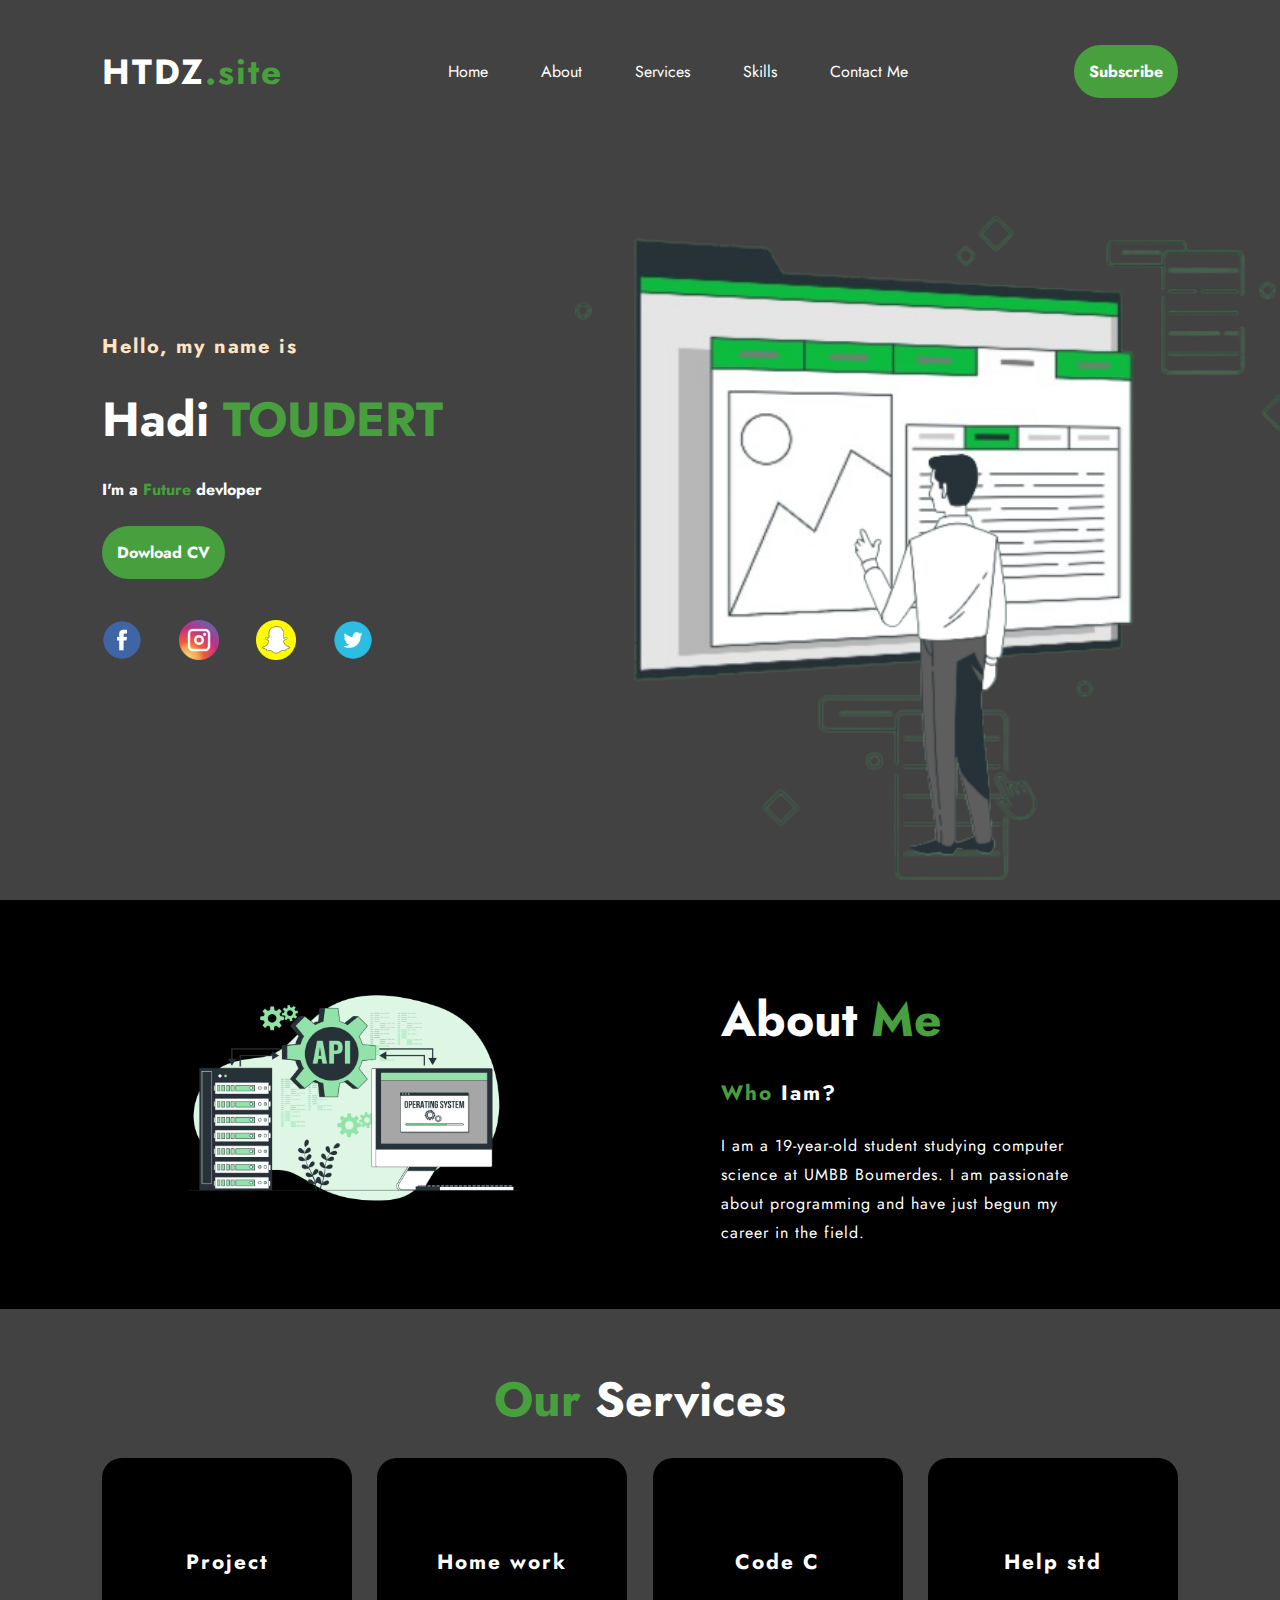
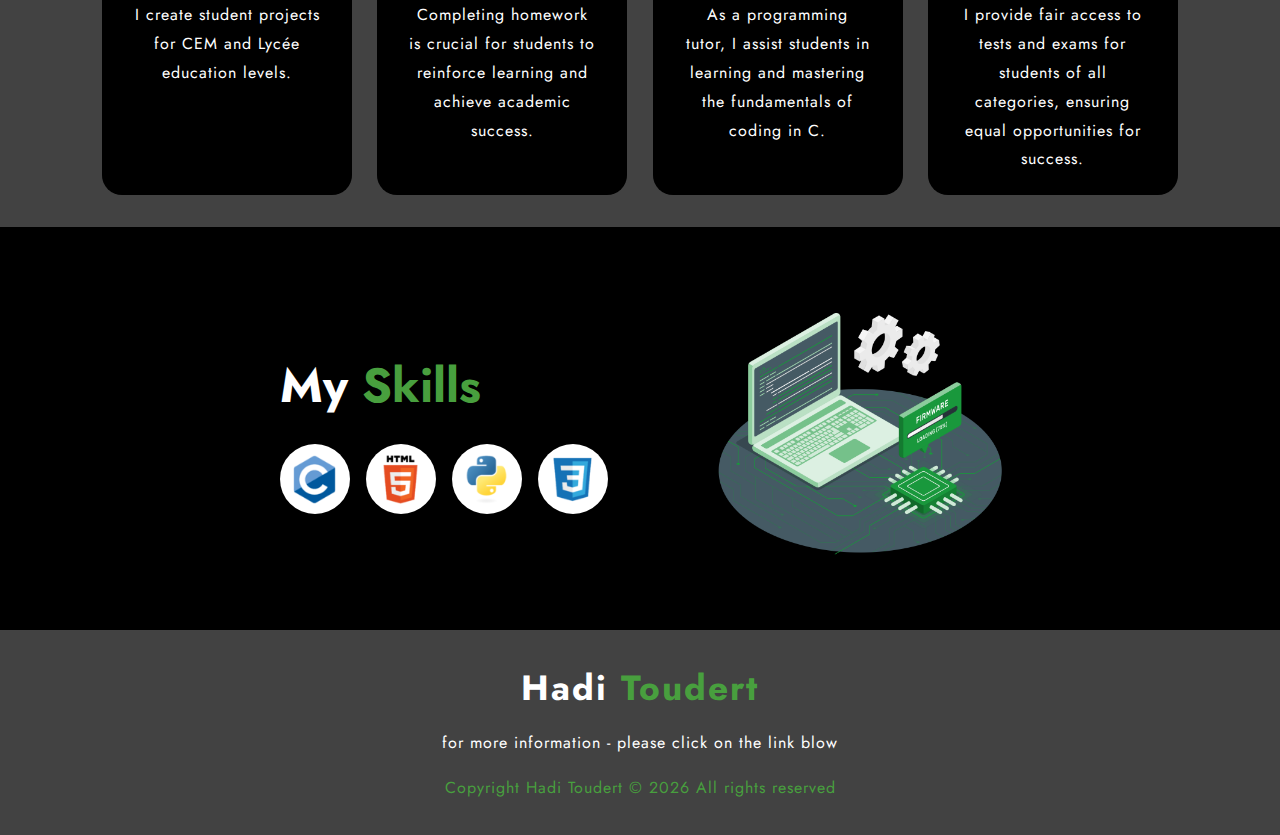
<file: index.html>
<!DOCTYPE html>
<html lang="en">
<head>
	<meta charset="UTF-8">
	<meta http-equiv="X-UA-Compatible" content="IE=edge">
	<meta name="viewport" content="width=device-width, initial-scale=1.0">
	<title>HTDZ</title>
    <meta name="description" content="hello to my first site web!! ">
    <meta name="keywords" content="HTDZ, hadi toudert, hadi-toudert, HADI TOUDERT">
    <link rel="stylesheet" href="css/style.css">
    <link rel="icon" href="icons/myico.ico" />
    <link href="https://fonts.googleapis.com/css2?family=Josefin+Slab&family=Jost:wght@100;200;300;400;500;600;700;800;900&display=swap" rel="stylesheet">
    <link rel="stylesheet" href="https://cdnjs.cloudflare.com/ajax/libs/font-awesome/6.4.0/css/all.min.css" integrity="sha512-iecdLmaskl7CVkqkXNQ/ZH/XLlvWZOJyj7Yy7tcenmpD1ypASozpmT/E0iPtmFIB46ZmdtAc9eNBvH0H/ZpiBw==" crossorigin="anonymous" referrerpolicy="no-referrer" />
</head>
<body>
    <section class="home">
        <nav>
            <h2>HTDZ<span>.site</span></h2>
            <ul id="actions">
                <li><a href="#">Home</a></li>
                <li><a href="#about">About</a></li>
                <li><a href="#services">Services</a></li>
                <li><a href="#skills">Skills</a></li>
                <li><a href="contact.html">Contact Me</a></li>
            </ul>

            <a href="#" class="btn">Subscribe</a>
        
            <button id="menu">
                <span></span>
                <span></span>
                <span></span>
            </button>
        </nav>
        <div class="content">
            <div class="container-texts">
                <h4>Hello, my name is</h4>
                <h1>Hadi <span>TOUDERT</span></h1>
                <h3>I'm a <span>Future </span>devloper</h3>
                <a href="#" class="btn">Dowload CV</a>

                <div class="social">
                    <a href="https://www.facebook.com/hadi.jsk.31/" target="_blank"><img src="image/facebook_icon-icons.com_59205 (1).png" alt=""></a>
                    <a href="https://www.instagram.com/hadi__tdrt/"target="_blank"><img src="image/insta.png" alt=""></a>
                    <a href="https://www.snapchat.com/add/t.hadi0103?share_id=_jHaYsQihtI&locale=fr-FR"target="_blank"><img src="image/snap.png" alt=""></a>
                    <a href="https://twitter.com/ToudertHadi"target="_blank"><img src="image/twit.png" alt=""></a>
                </div>
            </div>
            <div class="container-imags">
                <img src="image/first.png" alt="" class="shape">
                <img src="image/secnd.png" alt="" class="pic">
            </div>
        </div>
    </section>

     <section id = "about" class="about">
        <div class="container-imags">
            <img src="image/Application programming interface-bro.png" alt="">
        </div>
        <div class="container-texts">
            <h1>About <span>Me</span></h1>
           <h5> <span>Who </span>Iam?</h5>
           <p>
            I am a 19-year-old student studying computer science at UMBB Boumerdes. I am passionate about programming and have just begun my career in the field.
           </p>
        </div>
    </section>

    <section id="services" class="services">
        <h1 class="text-center"><span>Our </span>Services</h1>
        <div class="box">
            <div class="card">
              <i class="fa-regular fa-pen-to-square"></i>
              <h5>Project</h5>
              <div class="par">
                <p>I create student projects for CEM and Lycée education levels.</p>
              </div>
            </div>
            <div class="card">
                <i class="fa-solid fa-graduation-cap"></i>
                <h5>Home work</h5>
                <div class="par">
                  <p>Completing homework is crucial for students to reinforce learning and achieve academic success.</p>
                </div>
              </div>
              <div class="card">
                <i class="fa-sharp fa-solid fa-code"></i>
                <h5>Code C</h5>
                <div class="par">
                  <p>As a programming tutor, I assist students in learning and mastering the fundamentals of coding in C.</p>
                </div>
              </div>
              <div class="card">
                <i class="fa-solid fa-list-check"></i>
                <h5>Help std</h5>
                <div class="par">
                  <p>I provide fair access to tests and exams for students of all categories, ensuring equal opportunities for success.</p>
                </div>
              </div>
        </div>
    </section>

   <section id="skills" class="skills">
        <div class="container skills">
            <div class="container-child">
                <h1>My <span>Skills <span> </span></h1>
                <div class="content-skills">
                    <div class="skill"><img src="image/c_original_logo_icon_146611.png" alt=""></div>
                    <div class="skill"><img src="image/html_original_wordmark_logo_icon_146478.png" alt=""></div>
                    <div class="skill"><img src="image/python_original_logo_icon_146381.png" alt=""></div>
                    <div class="skill"><img src="image/file_type_css_icon_130661.png" alt=""></div>
                </div>
            </div>
        </div>
        <div class="container-imags">
            <img src="image/had.png" alt="">
        </div>
    
    </section> 

    <footer>
        <div class="content-footer">
            <h2>Hadi <span>Toudert</span></h2>
            <p>
                 for more information - please click on the link blow
             </p>
            <p class="end">Copyright Hadi Toudert &copy; <span id="cp-year"></span> All rights reserved</p>
        </div>
    </footer>

  <script src="js/script.js"></script>
 </body>
</html>
</file>
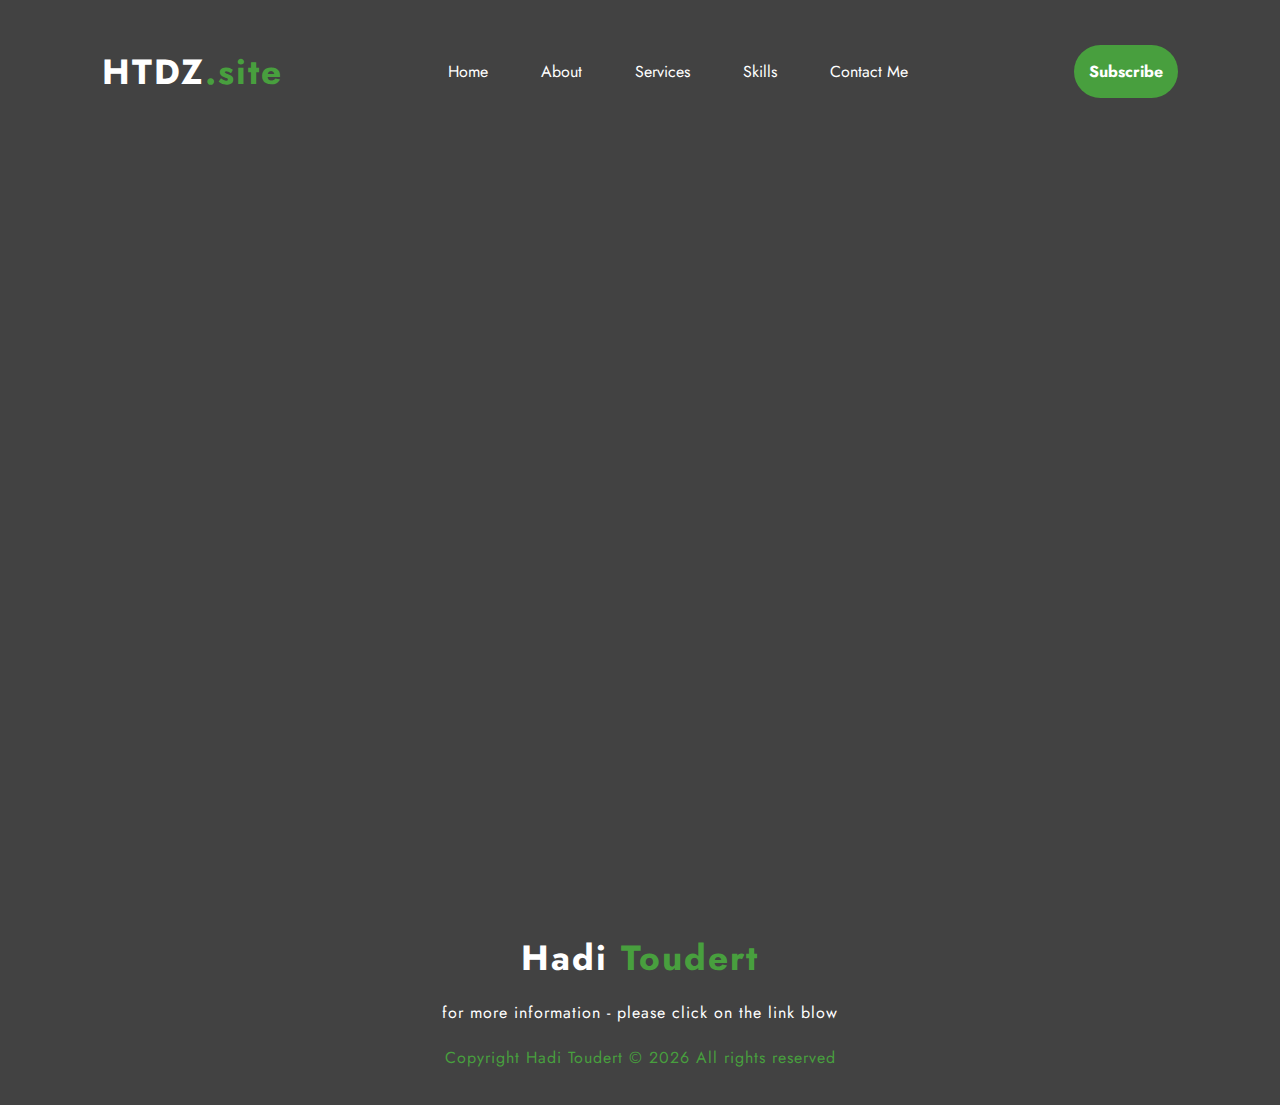
<file: contact.html>
<!DOCTYPE html>
<html lang="en">
<head>
	<meta charset="UTF-8">
	<meta http-equiv="X-UA-Compatible" content="IE=edge">
	<meta name="viewport" content="width=device-width, initial-scale=1.0">
	<title>HTDZ</title>
    <meta name="description" content="hello to my first site web!! ">
    <meta name="keywords" content="HTDZ, hadi toudert, hadi-toudert, HADI TOUDERT">
    <link rel="stylesheet" href="css/style.css">
    <link rel="icon" href="icons/myico.ico" />
    <link href="https://fonts.googleapis.com/css2?family=Josefin+Slab&family=Jost:wght@100;200;300;400;500;600;700;800;900&display=swap" rel="stylesheet">
    <link rel="stylesheet" href="https://cdnjs.cloudflare.com/ajax/libs/font-awesome/6.4.0/css/all.min.css" integrity="sha512-iecdLmaskl7CVkqkXNQ/ZH/XLlvWZOJyj7Yy7tcenmpD1ypASozpmT/E0iPtmFIB46ZmdtAc9eNBvH0H/ZpiBw==" crossorigin="anonymous" referrerpolicy="no-referrer" />
</head>
<body>
    <section class="home">
        <nav>
            <h2>HTDZ<span>.site</span></h2>
            <ul id="actions">
                <li><a href="index.html">Home</a></li>
                <li><a href="index.html#about">About</a></li>
                <li><a href="index.html#services">Services</a></li>
                <li><a href="index.html#skills">Skills</a></li>
                <li><a href="#">Contact Me</a></li>
            </ul>

            <a href="#" class="btn">Subscribe</a>
        
            <button id="menu">
                <span></span>
                <span></span>
                <span></span>
            </button>
        </nav>
    </section>

    <footer>
        <div class="content-footer">
            <h2>Hadi <span>Toudert</span></h2>
            <p>
                 for more information - please click on the link blow
             </p>
            <p class="end">Copyright Hadi Toudert &copy; <span id="cp-year"></span> All rights reserved</p>
        </div>
    </footer>

  <script src="js/script.js"></script>
 </body>
</html>
</file>
<file: css/style.css>
:root{
   --primaryColor: #424242;
   --secondaryColor: #489F3E;
   --lightColor:#ffffff;
   --bgColor-1: #424242;
   --bgColor-2: #000000;
   --padding: 8%; 
}

*{
    margin: 0;
    padding: 0;
    box-sizing: border-box;
}
html{
    font-family: 'Josefin Slab', serif;
font-family: 'Jost', sans-serif;
font-size: 16px;
color: var(--lightColor);
}



span{
    color: var(--secondaryColor);
}

h2{
    font-size: 2.2rem;
    letter-spacing: 0.12rem;
    cursor: pointer;
}

h5{
    font-size: 1.3rem;
    margin-bottom: 1.5rem;
    letter-spacing: 2px;
}

p{
    color: var(bisque);
    letter-spacing: 1px;
    line-height: 1.8rem;
    font-size: 1rem;
}

.home{
    width: 100%;
    height: 100vh;
    background-color: var(--bgColor-1);
    display: flex;
    flex-direction: column;
}

nav {

    padding-top: 2.8rem;
    padding-left: var(--padding);
    padding-right: var(--padding);
    display: flex;
    justify-content: space-between;
    align-items: center;
}

nav ul li {
    list-style-type: none;
    display: inline-block;
    margin: 0.8rem 1.5rem;

}

nav ul li a{
    color: var(--lightColor);
    text-decoration: none;
    text-transform: capitalize;
    transition: 0.4s;
}

nav ul li a:hover{
    color: var(--secondaryColor);
}

.btn{
    background-color: var(--secondaryColor);
    color: var(--lightColor);
    text-decoration: none;
    font-weight: bold;
    padding: 0.81rem;
    border-radius: 30px;
    border: 2px solid transparent;
    transition: 0.4s;
}

.btn:hover{
    background-color: transparent;
    border: 2px solid var(--bgColor-1);
}

.content{
    flex-grow: 1;
    padding: 0 var(--padding);
    display: flex;
    align-items: center;
    justify-content: space-between;
}

.container-texts{
    position: relative;
}

h1{
    font-size: 3rem;
    margin: 1.5rem 0;
}

h3{
    font-size: 1.0rem;
    margin-bottom: 2.5rem;
}

h4{
    font-size: 1.25rem;
    letter-spacing: 0.12rem;
    color: bisque;
}



.social{
    margin-top: 3.5rem;
}

.social a {
    text-decoration: none;
}

.social img{
    margin-right: 2rem;
    width: 2.5rem;
    transition: 0.4s;
}

.social img:hover{
    transform: scale(1.2);
}

.home .container-imags{
    width: 45%;
    height: 90%;
    position: relative;
    align-self: flex-end;
}

.home .container-imags img{
    position: absolute;
    bottom: 0%;
    height: 100%;
    left: 50%;
    transform: translateX(-50%);
    transition: bottom 1s, left 1s;
}

.home .container-imags:hover .shape{
    bottom: 40px;
}

.home .container-imags:hover .pic{
    left: 45%;
}
.about{
    background-color: var(--bgColor-2);
    padding: 2rem var(--padding);
    display: flex;
    align-items: center;
    justify-content: space-around;
}

.about .container-imags{
    width: 35%;
}

.about .container-imags img{
    width: 90%;
}

.about .container-texts{
    width: 35%;
}

.services{
    background-color: var(--bgColor-1);
    padding: 2rem var(--padding);
}

.text-center{
    text-align: center;
}

.box{
    display: flex;
    justify-content: space-between;
    flex-wrap: wrap;
    gap: 1rem;
}
.card{
    width: 250px;
    background-color: var(--bgColor-2);
    border-radius: 20px;
    padding: 1.3rem 2rem;
    text-align: center;
}

.card i{
    font-size: 3.00rem;
    text-align: center;
    color: var(--secondaryColor);
    margin: 2rem;
}

.skills{
    background-color: var(--bgColor-2);
    padding: 3rem var(--padding);
    display: flex;
    align-items: center;
    justify-content: center;
    flex-wrap: nowrap;
    flex-direction: row;
    align-content: center;
}

.skills .container-imags{
    width: 35%;
}

.skills .container-imags img{
    width: 80%;
}

.skills .container-skills{
   width: 40%; 
}

.content-skills{
    display: flex;
    flex-wrap: wrap;
    flex-direction: row;
}

.skill{
    width: 70px;
    height: 70px;
    background-color: var(--lightColor);
    border-radius: 50%;
    margin: 0 1rem 1rem 0;
    display: flex;
    align-items: center;
    justify-content: center;
}

.skill img{
    width: 70%;
}

footer{
    padding: 2rem var(--padding);
    background-color: var(--bgColor-1);
}

footer .content-footer{
    display: flex;
    flex-direction: column;
    align-items: center;
    justify-content: center;
}

footer .content-footer p{
    color: var(--lightColor);
    text-align: center;
    width: 500px;
    margin-top: 1rem;
}

footer .content-footer .end{
    color: var(--secondaryColor);
    margin-top: 1rem;
}

/*----------------------------------------
*----------------- MEDIA QUERIES
----------------------------------------*/

#menu{
    display: none;
    position: relative;
    appearance: none;
    border: none;
    outline: none;
    background: none;
    cursor: pointer;
    user-select: none;
}

#menu span{
    display: block;
    width: 33px;
    height: 4px;
    background-color: var(--lightColor);
    border-radius: 6px;
    transform-origin: 0 0;
    transition: 0.4s;
    margin-bottom: 5px;
}

#menu.is-active span:nth-child(1) {
    transform: translate(0px, -2px) rotate(45deg);
}

#menu.is-active span:nth-child(2){
    opacity: 0;
    transform: translate(15px);
}

#menu.is-active span:nth-child(3){
    transform: translate(-3px, 3px) rotate(-45deg);
}

#menu.is-active span {
    background-color: var(--secondaryColor);
}
/*----------------------------------------
*----------------- MEDIA QUERIES
----------------------------------------*/

@media screen and (max-width: 575px) {
:root{
    --padding: 1.5rem;
 }   
html{
    font-size: 13px;
}

.home .container-imags{
display: none;
}

nav{
    position: fixed;
    top: 0;
    left: 0;
    right: 0;
    height: 82px;
    padding-top: 0;
    background-color: var(--bgColor-2);
    border-bottom: 1px solid var(--bgColor-1);
    z-index: 100;
}

nav > a {
    display: none;
}

nav ul {
    display: none;
    position: fixed;
    top: 0;
    left: 0;
    width: 100vw;
    height: 100vh;
    background: var(--bgColor-2);
}

nav ul.is-active{
    display: block;
}

nav ul li {
    display: block;
    text-align: center;
    margin: 50px;

}

.container-texts{
    bottom: 0em;
}

.social{
    margin-top: 70px;
}

h3{
    margin-bottom: 70px;
}
#menu{
    display: block;
}

.about .container-imags{
    display: none;
}

.about .container-texts{
    width: 100%;
}

.box{
    justify-content: center;
    flex-wrap: wrap;
    gap: 1rem;
}

.skills .container-imags{
    display: none;
}

.skills .container-imags{
    width: 100%;
    display: flex;
    align-items: center;
    justify-content: center;
    flex-direction: column;
}

.skills .container-imags.content-skills{
    margin-top: 2rem;
    align-items: center;
    justify-content: center;
}

.skill{
    width: 80px;
    height: 80px;
}

footer .content-footer p{
    width: 100%;
}

}

@media screen and (min-width: 576px) and (max-width:767px) {
    :root{
        --padding: 1.5rem;
     }   
    html{
        font-size: 13px;
    }
    
    .home .container-imags{
    display: none;
    }

    .content{
        padding-top: 82px;
    }
   
    nav{
        position: fixed;
        top: 0;
        left: 0;
        right: 0;
        height: 82px;
        padding-top: 0;
        background-color: var(--bgColor-2);
        border-bottom: 1px solid var(--bgColor-1);
        z-index: 100;
    }
    
    nav > a {
        display: none;
    }
    
    nav ul {
        display: none;
        position: fixed;
        top: 0;
        left: 0;
        width: 100vw;
        height: 100vh;
        background: var(--bgColor-2);
    }
    
    nav ul.is-active{
        display: block;
    }
    
    nav ul li {
        display: block;
        text-align: center;
        margin: 50px;
    
    }
    
    .container-texts{
        bottom: 0em;
    }
    
    .social{
        margin-top: 30px;
    }
    
    h3{
        margin-bottom: 30px;
    }
    #menu{
        display: block;
    }
    
    .about .container-imags{
        display: none;
    }
    
    .about .container-texts{
        width: 100%;
    }
    
    .box{
        justify-content: center;
        flex-wrap: wrap;
        gap: 1rem;
    }
    
    .skills .container-imags{
        display: none;
    }
    
    .skills .container-imags{
        width: 100%;
        display: flex;
        align-items: center;
        justify-content: center;
        flex-direction: column;
    }
    
    .skills .container-imags.content-skills{
        margin-top: 2rem;
        align-items: center;
        justify-content: center;
    }
    
    .skill{
        width: 80px;
        height: 80px;
    }
    
    footer .content-footer p{
        width: 100%;
    }
    
    }

@media screen and (min-width: 768px) and (max-width:991px) {
    :root{
        --padding: 1.5rem;
     }   
    html{
        font-size: 13px;
    }
    
    .home .container-imags{
    display: none;
    }
    
    nav{
        position: fixed;
        top: 0;
        left: 0;
        right: 0;
        height: 82px;
        padding-top: 0;
        background-color: var(--bgColor-2);
        border-bottom: 1px solid var(--bgColor-1);
        z-index: 100;
    }
    
    nav > a {
        display: none;
    }
    
    nav ul {
        display: none;
        position: fixed;
        top: 0;
        left: 0;
        width: 100vw;
        height: 100vh;
        background: var(--bgColor-2);
    }
    
    nav ul.is-active{
        display: block;
    }
    
    nav ul li {
        display: block;
        text-align: center;
        margin: 50px;
    
    }
    
    .container-texts{
        bottom: 0em;
    }
    
    .social{
        margin-top: 70px;
    }
    
    h3{
        margin-bottom: 70px;
    }
    #menu{
        display: block;
    }
    
    .about .container-imags{
        display: none;
    }
    
    .about .container-texts{
        width: 100%;
    }
    
    .box{
        justify-content: center;
        flex-wrap: wrap;
        gap: 1rem;
    }
    
    .skills .container-imags{
        display: none;
    }
    
    .skills .container-imags{
        width: 100%;
        display: flex;
        align-items: center;
        justify-content: center;
        flex-direction: column;
    }
    
    .skills .container-imags.content-skills{
        margin-top: 2rem;
        align-items: center;
        justify-content: center;
    }
    
    .skill{
        width: 80px;
        height: 80px;
    }
    
    footer .content-footer p{
        width: 100%;
    }
    
    }

@media screen and (min-width: 992px) and (max-width:1279px) {
:root{
    --padding: 1.5rem;
 }   
html{
        font-size: 13px;
}
        
.home .container-imags img{
    height: auto;
    width: 100%;
}
        
nav{
    position: fixed;
    top: 0;
    left: 0;
    right: 0;
    height: 82px;
    padding-top: 0;
    background-color: var(--bgColor-2);
    border-bottom: 1px solid var(--bgColor-1);
    z-index: 100;
}
        
nav > a {
        display: none;
}
        
nav ul {
    display: none;
    position: fixed;
    top: 0;
    right: 0;
    width: 50vw;
    height: 100vh;
    background: var(--bgColor-2);
}
        
nav ul.is-active{
    display: block;
}
        
nav ul li {
    display: block;
    text-align: center;
    margin: 50px; 
}
        
.container-texts{
    bottom: 0em;
}
        
.social{
        margin-top: 70px;
}
        
h3{
    margin-bottom: 70px;
}
#menu{
   display: block;
}
        
.about .container-texts{
    width: 50%;
}
        
.box{
    justify-content: center;
    flex-wrap: wrap;
    gap: 1rem;
}
            
.skills .container-imags{
    width: 50%;
    display: flex;
    align-items: center;
    justify-content: center;
    flex-direction: column;
}
        
.skills .container-imags.content-skills{
    margin-top: 2rem;
    align-items: center;
    justify-content: center;
}
        
.skill{
    width: 80px;
    height: 80px;
}
        
footer .content-footer p{
    width: 100%;
}
        
}
</file>
